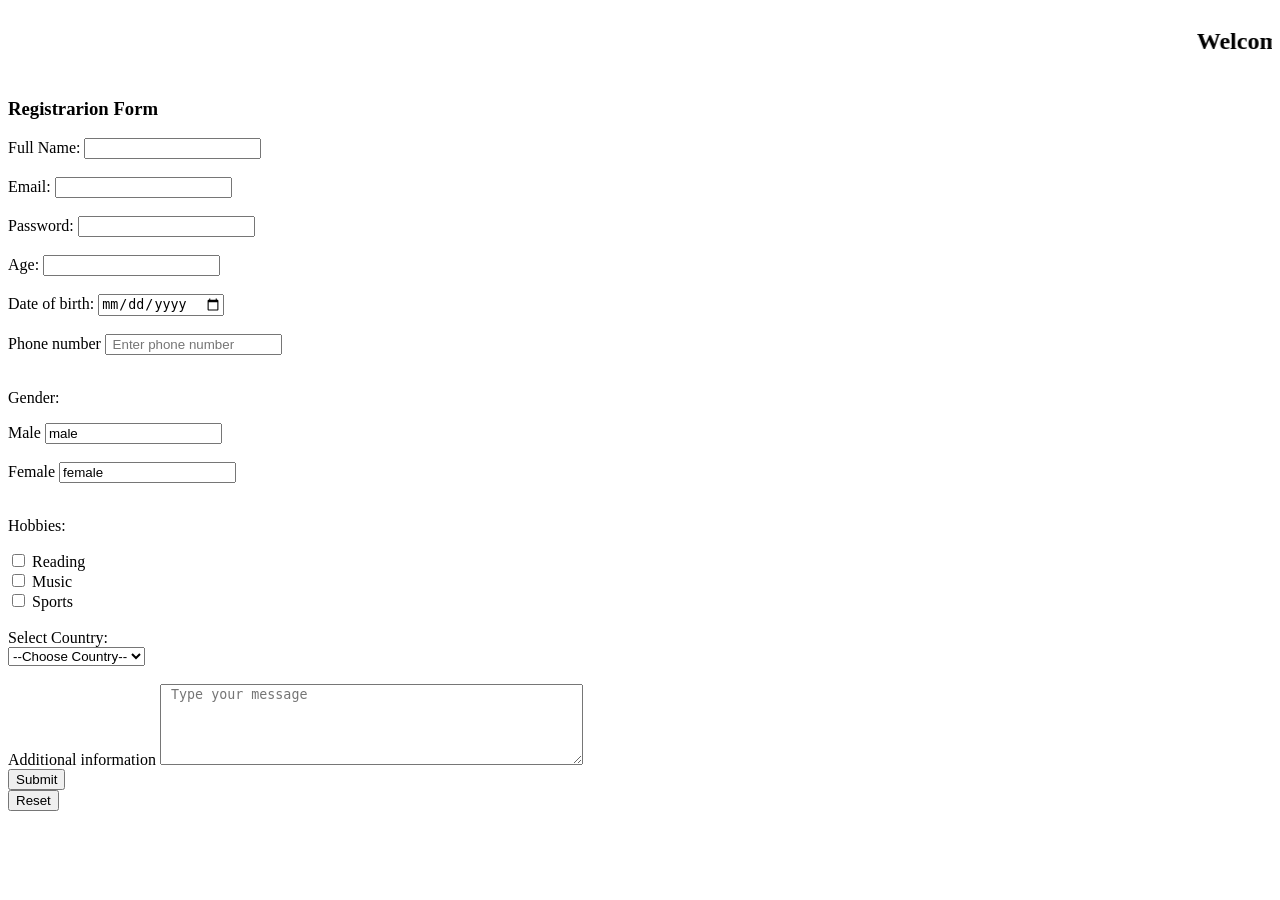
<file: index.html>
<!DOCTYPE html>
<html lang="en">
<head>
    <meta charset="UTF-8">
    <meta name="viewport" content="width=device-width, initial-scale=1.0">
    <title>Registration form</title>
    
</head>
<body>
    <marquee><h2 > Welcome to our registration form.</h2></marquee>
    <h3>
     Registrarion Form</h3>
    <form>
        <label for ="fullname">Full Name:</label>
        <input  type="text" id ="fullname" name="full name" required/> <br><br>

        <label for ="email">Email:</label>
        <input type ="text" id ="email" name ="email" required/><br><br>
        <label for ="Password"> Password:</label>
        <input type="password" id=" password" name="password"required/><br><br>

        <label for="age">Age:</label>
        <input type="number" id="age" name="age" required/><br><br>

        
        <label for="DOB">Date of birth:</label>
        <input type="date" id="Dob" name="Dob" required/><br><br>

        
        <label for="phone number">Phone number</label>
        <input type="tel" id="phone number" name="phone number" required placeholder=" Enter phone number" /><br><br>
        <!--Rdio buttons-->
        
        <p>Gender:</p>
        <label for="male" >Male</label>
        <input type=" radio"id="male" name="gender" value="male"/><br><br>

         <label for="female" >Female</label>
        <input type=" radio"id="female" name="gender" value="female"/><br><br>

        <!--Checkboxes-->
        <p>Hobbies:</p>
        
        <input type="checkbox" id="reading" name="hobby" value="Reading" />
        <label for="reading">Reading</label><br />

        <input type="checkbox" id="music" name="hobby" value="Music" />
        <label for="music">Music</label><br />

        <input type="checkbox" id="sports" name="hobby" value="Sports" />
        <label for="sports">Sports</label><br /><br />

         <!-- Dropdown Menu -->
        <label for="country">Select Country:</label><br />
        <select id="country" name="country">
            <option value="">--Choose Country--</option>
            <option value="Kenya">Kenya</option>
            <option value="Uganda">Uganda</option>
            <option value="Tanzania">Tanzania</option>
        </select><br /><br />

        <!--Text area-->
        <label for "message"> Additional information</label>
        <textarea id="message" name="message" rows="5" cols="50" placeholder =" Type your message"></textarea><br>

                <input type="submit" value="Submit" /><br>
                <input type="reset" value="Reset" />





    </form>
    
</body>
</html>
</file>
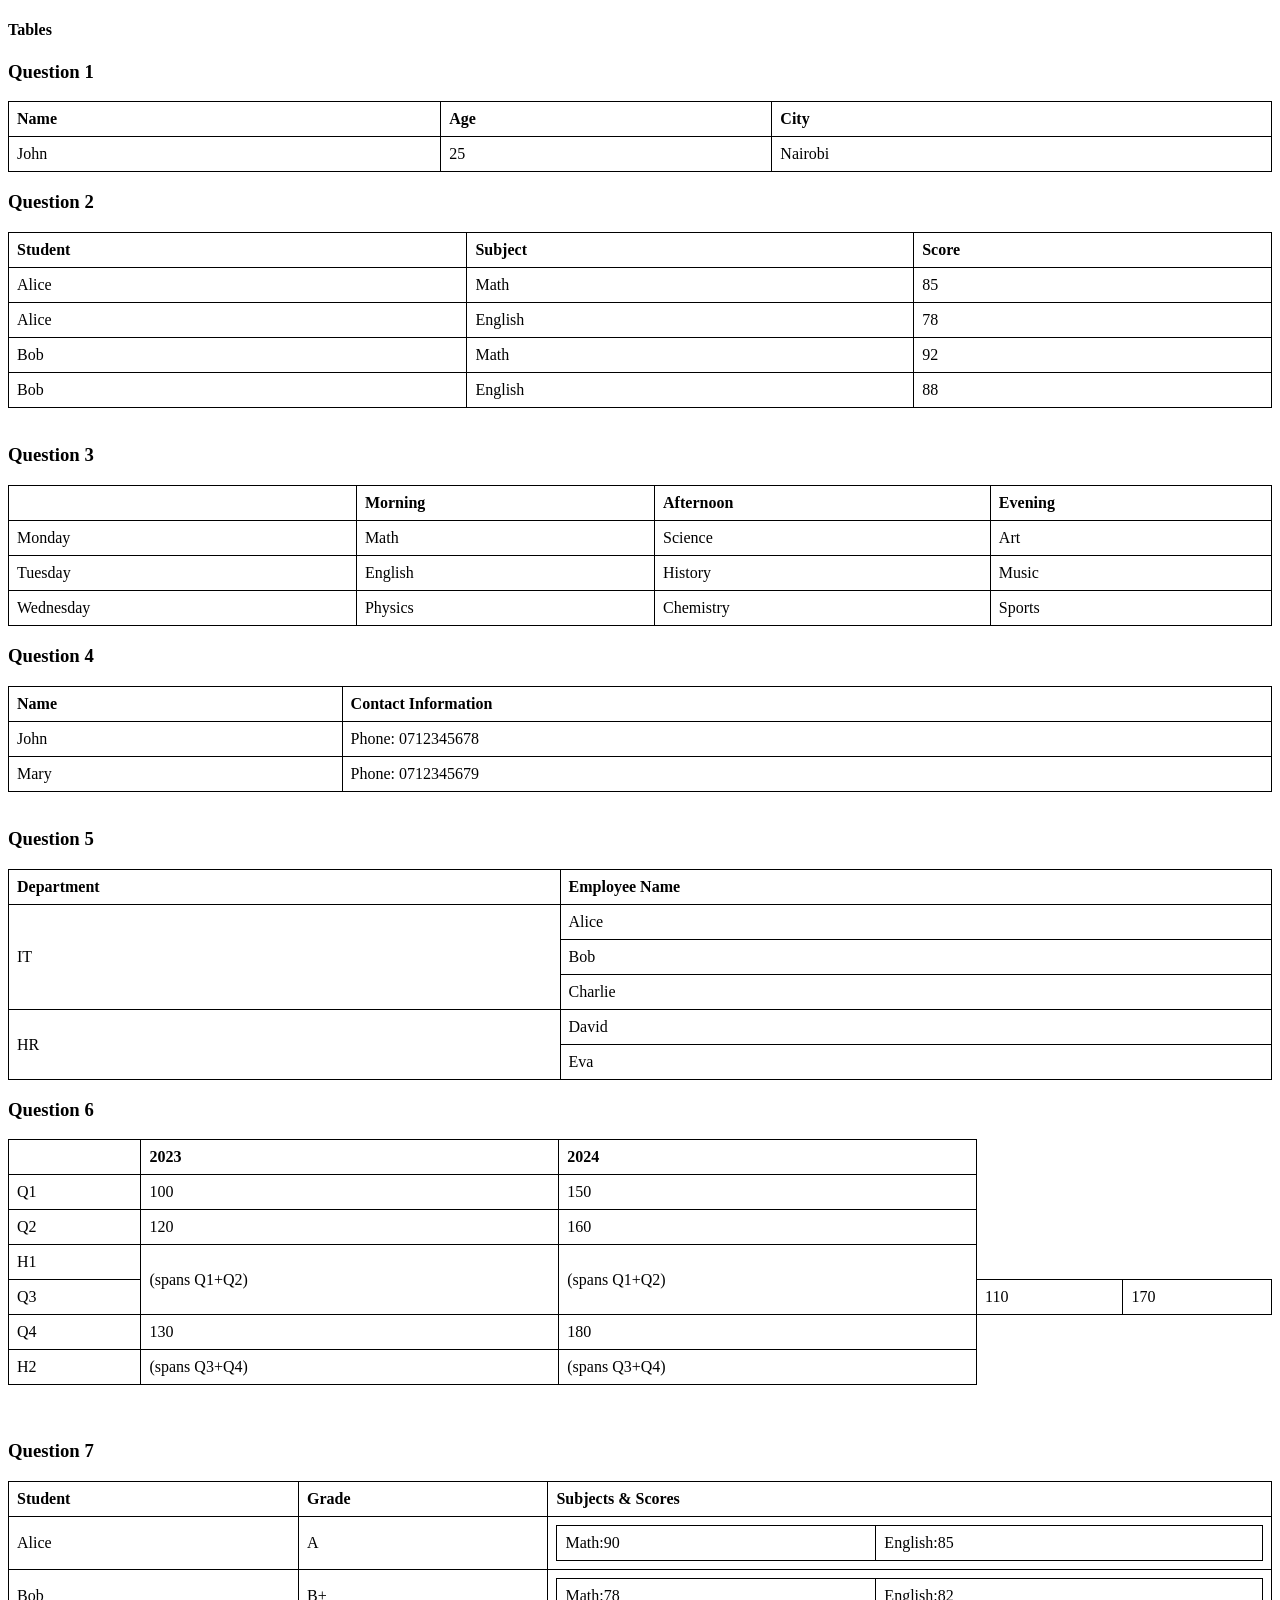
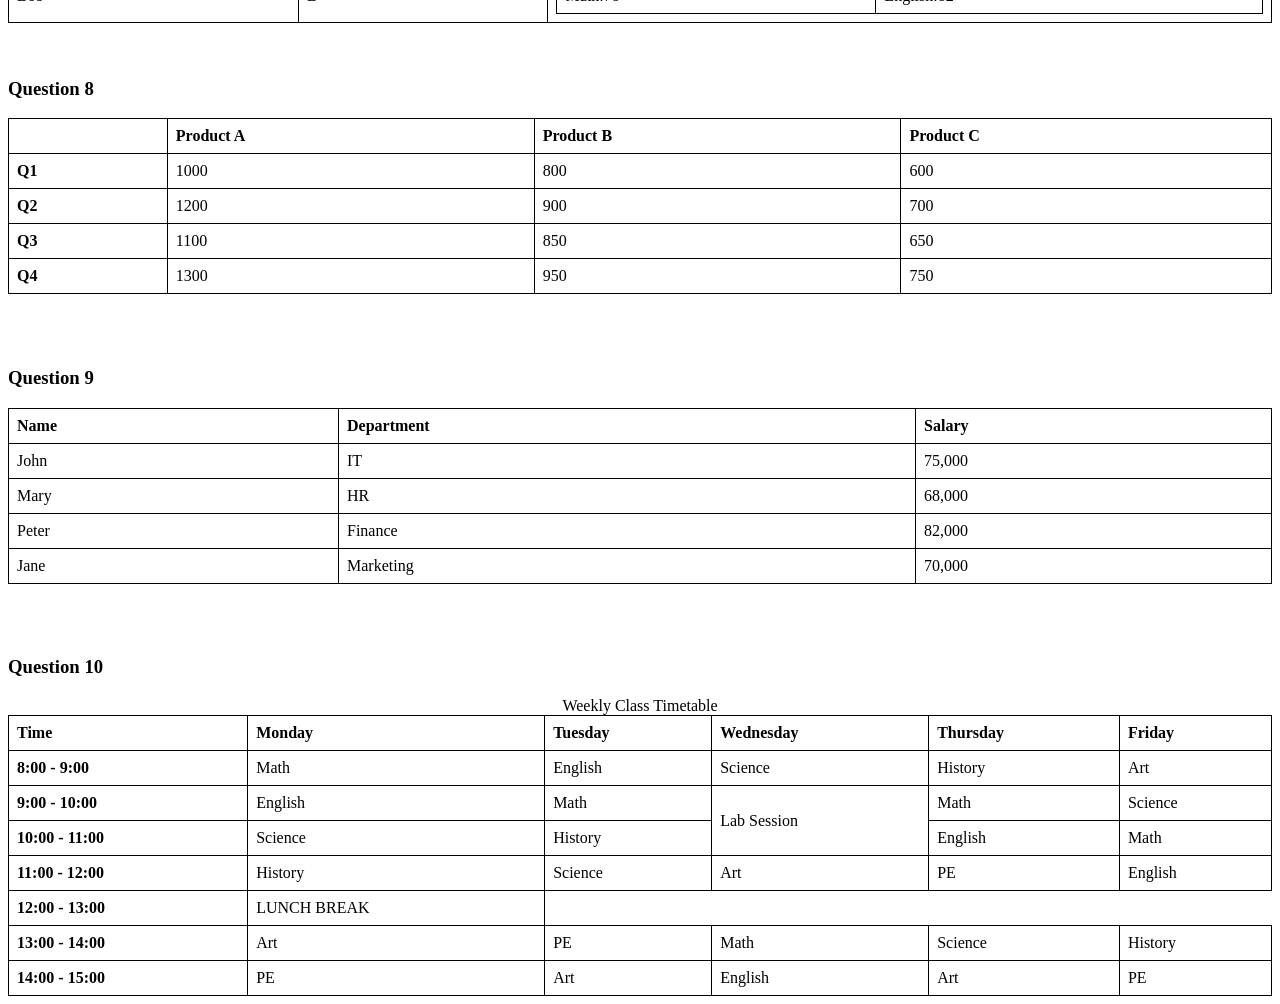
<file: tables.html>
<!DOCTYPE html>
<html lang="en">
<head>
    <meta charset="UTF-8">
    <meta name="viewport" content="width=device-width, initial-scale=1.0">
    <title>Document</title>
    <style>
        table{
            border-collapse: collapse;
            width: 100%;
        }
        th, td{
            border: 1px solid black;
            padding: 8px;
            text-align: left;
        }
    </style>
</head>

<body>
    <h4>Tables</h4>
    <!--question 1-->
    <h3>Question 1</h3>
    <table>
        <tr>
            <th>Name</th>
            <th>Age</th>
            <th>City</th>
        </tr>
        <tr>
            <td>John </td>
            <td>25</td>
            <td>Nairobi</td>
        </tr>
    </table>
    <!--question 2-->
    <h3>Question 2</h3>
    <table>
        <tr>
            <th>Student</th>
            <th>Subject</th>
            <th>Score</th>
        </tr>
        <tr>
            <td>Alice </td>
            <td>Math</td>
            <td>85</td>
        </tr>
        <tr>
            <td>Alice </td>
            <td>English</td>
            <td>78</td>
        </tr>
        <tr>
            <td>Bob</td>
            <td>Math</td>
            <td>92</td>
        </tr>
        <tr>
            <td>Bob</td>
            <td>English</td>
            <td>88</td>
        </tr>
    </table>
    <br>
    
    <!--question 3-->
    <h3>Question 3</h3>
    <table> 
        <th></th>
        <th>Morning</th>
        <th>Afternoon</th>
        <th>Evening</th>
        <tr>
            <td>Monday</td>
            <td>Math</td>
            <td>Science</td>
            <td>Art</td>
        </tr>
        <tr>
            <td>Tuesday</td>
            <td>English</td>
            <td>History</td>
            <td>Music</td>
        </tr>
        <tr>
            <td>Wednesday</td>
            <td>Physics</td>
            <td>Chemistry</td>
            <td>Sports</td>
        </tr>
    </table>
    <!--question 4-->
    <h3>Question 4</h3>
    <table>
        <tr>
            <th>Name</th>
            <th colspan="2">Contact Information</th>
        </tr>
        <tr>
            <td>John </td>
            <td>Phone: 0712345678</td>

        </tr>
        <tr>
            <td>Mary</td>
            <td>Phone: 0712345679</td>
        </tr>
    </table>
    <br>
    <!--question 5-->
    <h3>Question 5</h3>
       <table>
    <tr>
        <th>Department</th>
        <th>Employee Name</th>
    </tr>

    <tr>
        <td rowspan="3">IT</td>
        <td>Alice</td>
    </tr>

    <tr>
        <td>Bob</td>
    </tr>

    <tr>
        <td>Charlie</td>
    </tr>

    <tr>
        <td rowspan="2">HR</td>
        <td>David</td>
    </tr>

    <tr>
        <td>Eva</td>
    </tr>

</table>
<!--question 6-->
<h3>Question 6</h3>
<table>
     <!-- Row 1 -->
     <tr>
         <th></th>
         <th>2023</th>
         <th>2024</th>
     </tr>
     <!-- Row 2 -->
     <tr>
         <td>Q1</td>
         <td>100</td>
         <td>150</td>
     </tr>
     <!-- Row 3 -->
     <tr>
         <td>Q2</td>
         <td>120</td>
         <td>160</td>
     </tr>
     <!-- Row 4: H1 spans 2 rows vertically -->
     <tr>
         <td>H1</td>
         <td rowspan="2">(spans Q1+Q2)</td>
         <td rowspan="2">(spans Q1+Q2)</td>
     </tr>
     <!-- Row 5: merged with above via rowspan -->
     <tr>
         <td>Q3</td>
         <td>110</td>
         <td>170</td>
     </tr>
     <!-- Row 6 -->
     <tr>
         <td>Q4</td>
         <td>130</td>
         <td>180</td>
     </tr>
     <!-- Row 7: H2 spans 2 rows vertically -->
     <tr>
         <td>H2</td>
         <td rowspan="2">(spans Q3+Q4)</td>
         <td rowspan="2">(spans Q3+Q4)</td>
     </tr>
 </table>

    
<br>
<br>
<!--question 7-->
<h3>Question 7</h3>
           <table>
         <tr>
             <th>Student</th>
             <th>Grade</th>
             <th>Subjects & Scores</th>
         </tr>
         <tr>
             <td>Alice</td>
             <td>A</td>
             <td>
                 <!-- INNER TABLE inside third cell -->
                 <table>
                     <tr>
                         <td>Math:90</td>
                         <td>English:85</td>
                     </tr>
                 </table>
             </td>
         </tr>
         <tr>
             <td>Bob</td>
             <td>B+</td>
             <td>
                 <!-- INNER TABLE -->
                 <table>
                     <tr>
                         <td>Math:78</td>
                         <td>English:82</td>
                     </tr>
                 </table>
             </td>
         </tr>
     </table>
<br>
<br>
<!--question 8-->
<h3>Question 8</h3>
<table>
         <tr>
             <th></th> 
             <th>Product A</th>
             <th>Product B</th>
             <th>Product C</th>
         </tr>
         <tr>
             <th>Q1</th>
             <td>1000</td>
             <td>800</td>
             <td>600</td>
         </tr>
         <tr>
             <th>Q2</th>
             <td>1200</td>
             <td>900</td>
             <td>700</td>
         </tr>
         <tr>
             <th>Q3</th>
             <td>1100</td>
             <td>850</td>
             <td>650</td>
         </tr>
         <tr>
             <th>Q4</th>
             <td>1300</td>
             <td>950</td>
             <td>750</td>
         
</table>
<br>
<br>
<br>
<!--question 9-->
<h3>Question 9</h3>
<table>
         <tr>
             <th>Name</th>
             <th>Department</th>
             <th>Salary</th>
         </tr>
         <tr>
             <td>John</td>
             <td>IT</td>
             <td >75,000</td>
         </tr>
         <tr>
             <td>Mary</td>
             <td>HR</td>
             <td>68,000</td>
         </tr>
         <tr>
             <td>Peter</td>
             <td>Finance</td>
             <td>82,000</td>
         </tr>
         <tr>
             <td>Jane</td>
             <td>Marketing</td>
             <td>70,000</td>
            
        </tr>
  </table>
  <br>
  <br>
  <br>

  <!--question 10-->
  <h3>Question 10</h3>
    <table>
        <caption>Weekly Class Timetable</caption>
     <!-- Header row: Days -->
     <tr>
         <th>Time</th>
         <th>Monday</th>
         <th>Tuesday</th>
         <th>Wednesday</th>
         <th>Thursday</th>
         <th>Friday</th>
     </tr>
     <!-- 8:00 - 9:00 -->
     <tr>
         <th>8:00 - 9:00</th>
         <td>Math</td>
         <td>English</td>
         <td>Science</td>
         <td>History</td>
         <td>Art</td>
     </tr>
     <!-- 9:00 - 10:00 -->
     <tr>
         <th>9:00 - 10:00</th>
         <td>English</td>
         <td>Math</td>
         
         <td rowspan="2">Lab Session</td>
         <td>Math</td>
         <td>Science</td>
     </tr>
     <!-- 10:00 - 11:00 -->
     <tr>
         <th>10:00 - 11:00</th>
         <td>Science</td>
         <td>History</td>
         <!-- no cell here due to rowspan -->
         <td>English</td>
         <td>Math</td>
     </tr>
     <!-- 11:00 - 12:00 -->
     <tr>
         <th>11:00 - 12:00</th>
         <td>History</td>
         <td>Science</td>
         <td>Art</td>
         <td>PE</td>
         <td>English</td>
     </tr>
     <!-- 12:00 - 13:00 — LUNCH BREAK (COLSPAN=5) -->
     <tr>
         <th>12:00 - 13:00</th>
         <td >LUNCH BREAK</td>
     </tr>
     <!-- 13:00 - 14:00 -->
     <tr>
         <th>13:00 - 14:00</th>
         <td>Art</td>
         <td>PE</td>
         <td>Math</td>
         <td>Science</td>
         <td>History</td>
     </tr>
     <!-- 14:00 - 15:00 -->
     <tr>
         <th>14:00 - 15:00</th>
         <td>PE</td>
         <td>Art</td>
         <td>English</td>
         <td>Art</td>
         <td>PE</td>
     </tr>
 </table>
    </table>
</body>
</html>
</file>
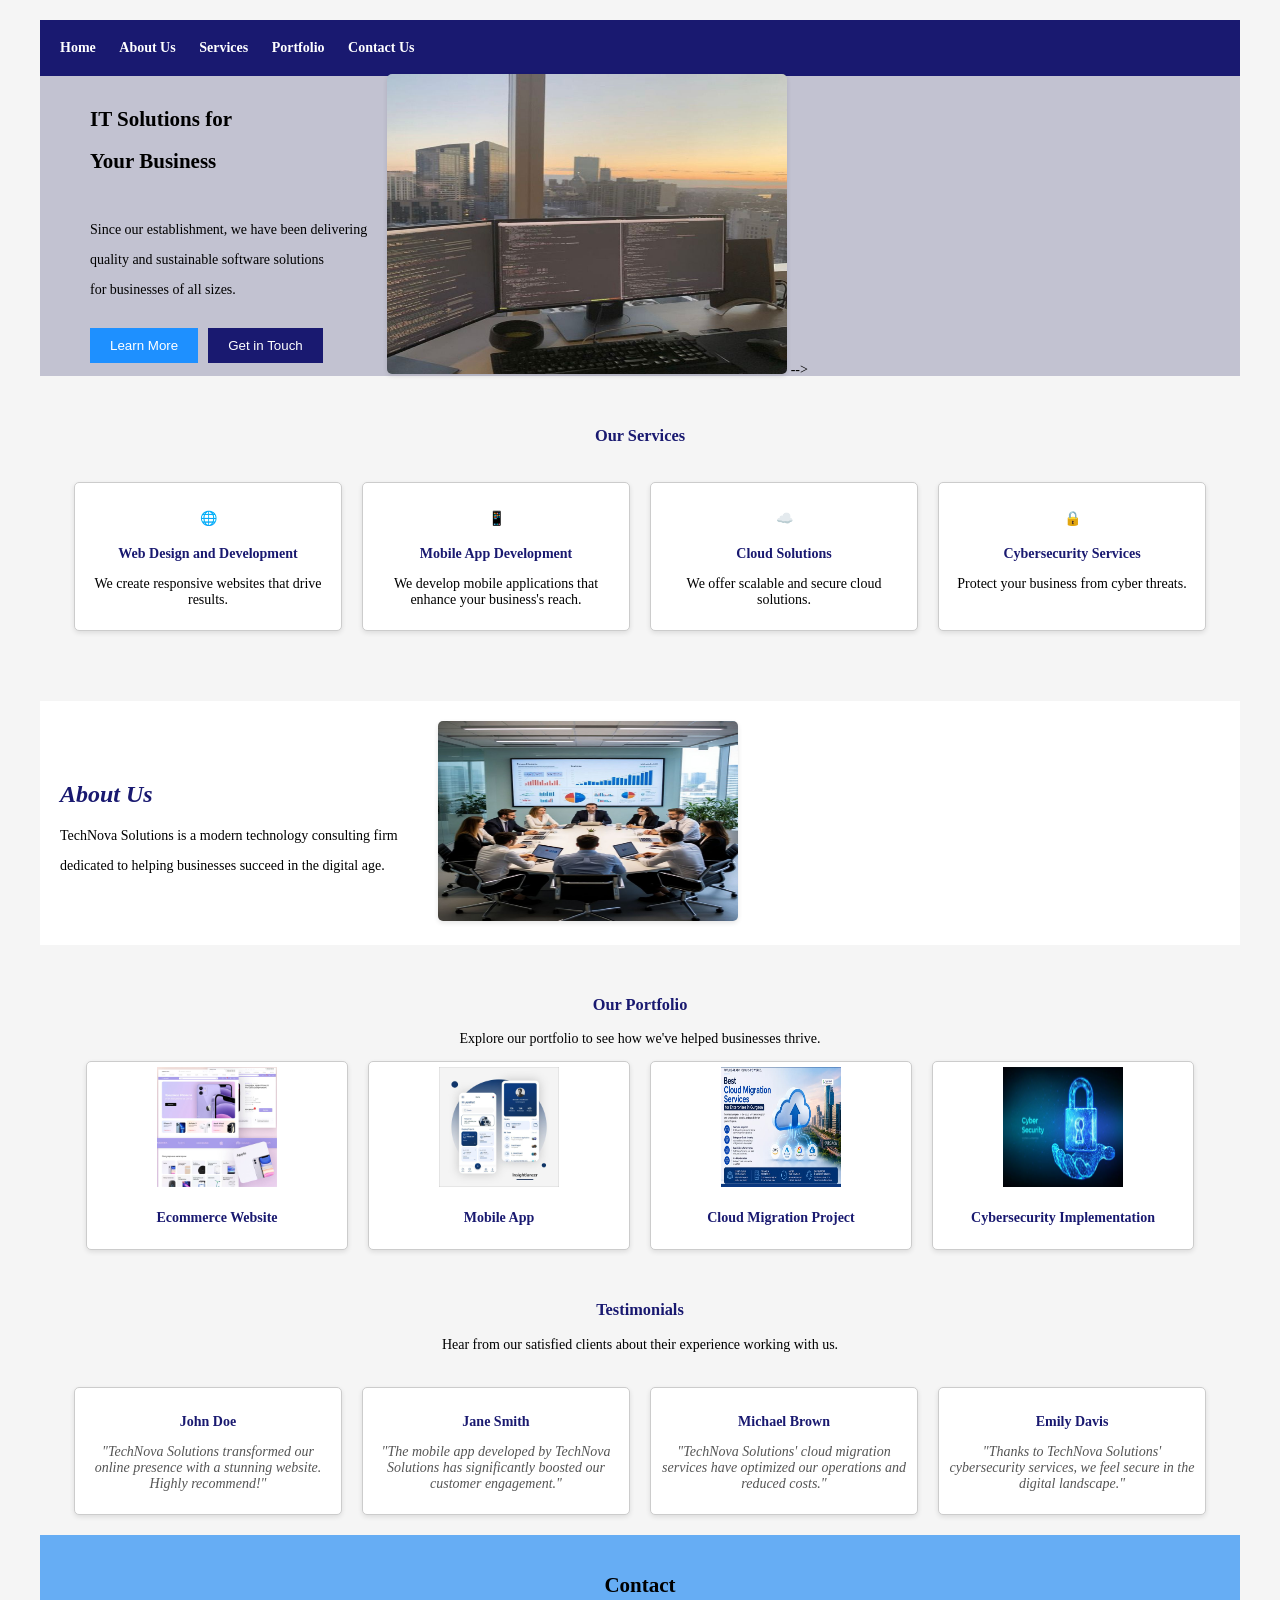
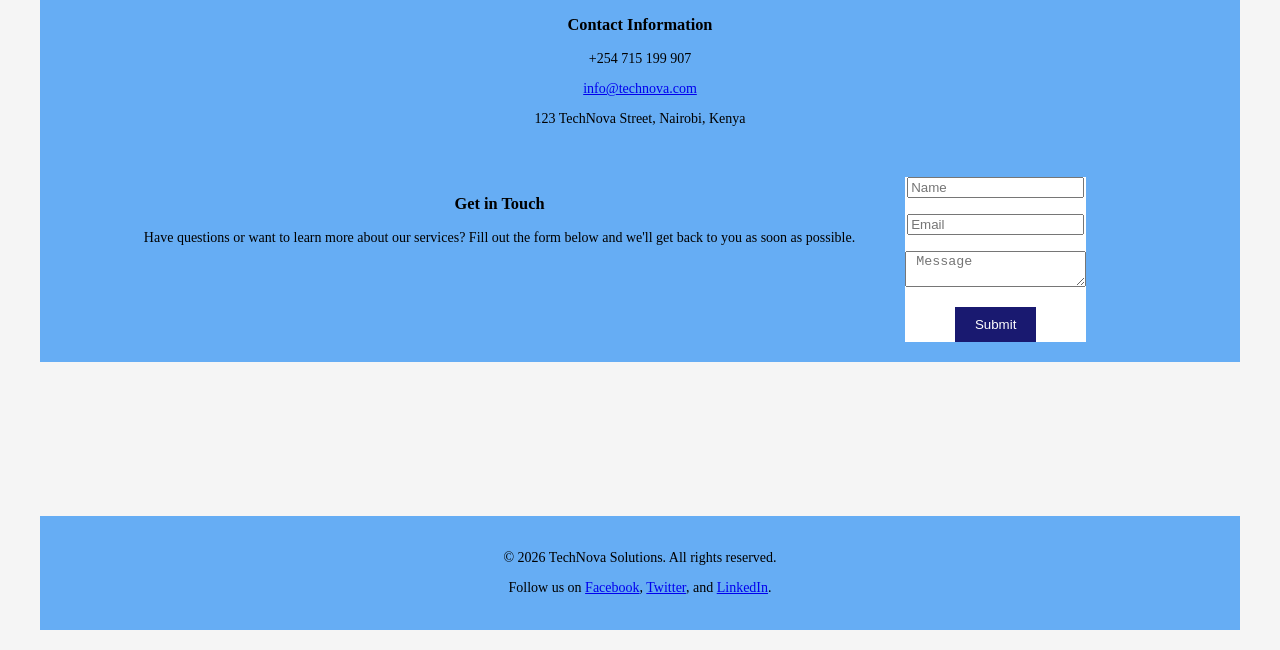
<file: TechNova.html>
<!doctype html>
<html lang="en">
  <head>
    <meta charset="UTF-8" />
    <meta name="viewport" content="width=device-width, initial-scale=1.0" />
    <title>Technova Solutions</title>
    <link rel="stylesheet" href="style.css" />
  </head>
  <body>
    <div class="body">
    <div class="nav">
      <nav>
        <a href="index.html">Home</a>
        <a href="about.html">About Us</a>
        <a href="services.html">Services</a>
        <a href="portfolio.html">Portfolio</a>
        <a href="contact.html">Contact Us</a>
      </nav>
    </div>
    <div class="hero">
      <div class="hero-welcome">
        <div class="welcome">
          
        <h2>IT Solutions for</h2>
        <h2>Your Business</h2>
        </div>
        <br />
        <div class= "p-welcome">
        <p>Since our establishment, we have been delivering</p>
        <p>quality and sustainable software solutions</p>
        <p>for businesses of all sizes.</p>
        </div>
        <br />
        <div class="button">
          <div>
            <button class="learn">Learn More</button>
          </div>
          <div>
            <button class="get-in-touch">Get in Touch</button>
          </div>
        </div>
      </div>
      <div class= "hero-image">
       <img src="hero image.jpg" alt="TechNova Solutions" style="width: 400px; height: 300px; border-radius: 5px; box-shadow: 0 2px 5px rgba(0, 0, 0, 0.1);" /> -->

      </div>
      
    </div>
    <div>
    <div>
        <h3 class="service-title">Our Services</h3>

    </div>
    <div class="cards-container">
        <div class="card">
            <h4>🌐</h4>
            <h4>Web Design and Development</h4>
            <p>We create  responsive websites
            that  drive results.</p>
        </div>
        <div class="card">
            <h4>📱</h4>
            <h4>Mobile App Development</h4>
            <p>We develop  mobile applications
                that enhance your business's reach.</p>
        </div>
        <div class="card">
            <h4>☁️</h4>
            <h4>Cloud Solutions</h4>
            <p>We offer scalable and secure cloud solutions.</p>
        </div>
        <div class="card">
            <h4>🔒</h4>
            <h4>Cybersecurity Services</h4>
            <p>Protect your business from cyber threats.</p>
        </div>
        
    </div>
    <div class=" about">
        <div>
        <h3 class=" about-us">About Us</h3>
        <p>TechNova Solutions is a modern technology consulting firm</p><p>dedicated to helping businesses succeed in the digital age.</p>
        </div>
             <div><img class="about-image" src="second image.jpg" alt="TechNova Solutions Team" /></div>
    </div>
    <div class="myport">
        <h3 class="service-title">Our Portfolio</h3>
        <p>Explore our portfolio to see how we've helped businesses thrive.</p>
        <div class="portfolio">
            <div class="port">
                <img class="port-image" src="ecommerce2.jpg">
                <h4>Ecommerce Website</h4>
            </div>
            <div class="port">
                <img class="port-image" src="mobile app.jpg">
                <h4>Mobile App</h4>
            </div>
            <div class="port">
                <img class="port-image" src="cloud migration.jpg">
                <h4>Cloud Migration Project</h4>
            </div>
            <div class="port">
                <img class="port-image" src="cybersec2.jpg">
                <h4>Cybersecurity Implementation</h4>
            </div>
        </div>
    </div>
    <div class=" testimonials">
        <h3 class="service-title">Testimonials</h3>
        <p>Hear from our satisfied clients about their experience working with us.</p>
        <div class="cards-container">
            <div class="card">
                <h4>John Doe</h4>
                <p class="p-testimonial">"TechNova Solutions transformed our online presence with a stunning website. Highly recommend!"</p>
            </div>
            <div class="card">
                <h4>Jane Smith</h4>
                <p class="p-testimonial">"The mobile app developed by TechNova Solutions has significantly boosted our customer engagement."</p>
            </div>
            <div class="card">
                <h4>Michael Brown</h4>
                <p class="p-testimonial">"TechNova Solutions' cloud migration services have optimized our operations and reduced costs."</p>
            </div>
            <div class="card">
                <h4>Emily Davis</h4>
                <p class="p-testimonial">"Thanks to TechNova Solutions' cybersecurity services, we feel secure in the digital landscape."</p>
            </div>
        </div>

    </div>
    <div class="contact">
        <h2> Contact</h2>
        <h3>Contact Information</h3>
         <div class="info">
          <div>
            <p>+254 715 199 907</p>
            <p></p>
          </div>
          <div>
            <p><a href="mailto:info@technova.com">info@technova.com</a></p>
          </div>
          <div>
            <p>123 TechNova Street, Nairobi, Kenya</p>
         </div>
         <br>
         <div class="form">
           <div>
            <h3>Get in Touch</h3>
            <p>Have questions or want to learn more about our services? Fill out the form below and we'll get back to you as soon as possible.</p>
            </div>

            <div>
              <form>
                <input type="text" placeholder="Name" required><br><br>
                <input type="email" placeholder="Email" required><br><br>
                <textarea placeholder=" Message" required></textarea><br><br>
                <button type="submit" class="get-in-touch"> Submit</button>
              </form>
         </div>
         <div>
            </div>
        </div>
        </div>
        </div>
        <div class="map">
        <iframe src="https://www.google.com/maps/embed?pb=!1m14!1m12!1m3!1d131687.72414357247!2d36.78596137907779!3d-1.25476483483761!2m3!1f0!2f0!3f0!3m2!1i1024!2i768!4f13.1!5e0!3m2!1sen!2ske!4v1781192470724!5m2!1sen!2ske" width="600" height="450" style="border:0;" allowfullscreen="" loading="lazy" referrerpolicy="no-referrer-when-downgrade"></iframe>
      </div>
      <div class="footer">
        <p>&copy; 2026 TechNova Solutions. All rights reserved.</p>
        <p>Follow us on <a href="#">Facebook</a>, <a href="#">Twitter</a>, and <a href="#">LinkedIn</a>.</p>
        </div>



    </div>
  </body>
</html>
</file>
<file: style.css>
body {
        background-color: whitesmoke;
        color: black;
        font-size: 14px;
        max-width: 1200px;
        margin: 0 auto;
        padding: 20px;
      }
      .nav{
        background-color: midnightblue;
        display: flex;
        justify-content: space-between;
        padding: 20px;
        color: white;
      }
      .nav a{
        color: white;
        font-weight: bold;
        text-decoration: none;
        margin-right: 20px;
      }
      .here-welcome{
        background-color: transparent;
        width: 45%;
      }

     .welcome{
      background-color:transparent;
      color:black;
     }
     .hero-welcome{
      background-color:transparent;
      color:white;
       display: flex;
       flex-direction: column;
       justify-content: center;
       align-items: flex-start;
     }
     .p-welcome{
      background-color:transparent;
      color:black;}
     
      .hero {
       
        background-position: center;
        height: 200px;
        align-items: center;
      
       background-color: rgb(194, 194, 209);
        padding: 50px;
         display: flex;
        margin-bottom: 50px;
        gap: 20px;

        
      }
      .hero-image{
        width: 50%;
      }
      .hero-image img{
        width: 500px;
        height: 350px;
        border-radius: 10px;

      }
      

      
      .learn {
        background-color: dodgerblue;
        color: white;
        padding: 10px 20px;
        border: none;
        cursor: pointer;
      }
      .get-in-touch {
        background-color: transparent;
        border: 2px solid white;
        color: white;
        padding: 10px 20px;
        border: none;
        cursor: pointer;
      }
      .button {
        display: flex;
        gap: 10px;
      }
      .service-title {
        text-align: center;
        margin-top: 50px;
        color:midnightblue;
      }
      .cards-container {
        display: flex;
        justify-content: center;
        padding: 20px;
        gap: 20px;
        flex-wrap: wrap;
        background-color: whitesmoke;
      }
      .card {
        text-align: center;
        padding: 8px;
        border: 1px solid #ccc;
        border-radius: 5px;
        box-shadow: 0 2px 5px rgba(0, 0, 0, 0.1);
        width: 250px;
        background-color: white;



      }
      .card h4 {
        margin-bottom: 10px;
        color: midnightblue;
      }

      .about {
        display: flex;
        align-items: center;
        margin-top: 50px;
        padding: 20px;
        text-align: left;
        background-color: white;
        gap: 40px;
      
      }
      .about-us {
        font-size: 24px;
        margin-bottom: 20px;
        font-style: italic;
        align-items: center;
        background-color: transparent;
        color: midnightblue;
      }
        .about-image {
        width: 300px;
        height: 200px;
         border-radius: 5px;
         box-shadow: 0 2px 5px rgba(0, 0, 0, 0.1);
        }
        .myport {
        text-align: center;
        background-color: whitesmoke;
        color: black;
        }
        .portfolio {
        display: flex;
        justify-content: center;
        gap: 20px;
        flex-wrap: wrap;
        }
        .port {
        text-align: center;
        text-align: center;
        padding: 5px;
        border: 1px solid #ccc;
        border-radius: 5px;
        box-shadow: 0 2px 5px rgba(0, 0, 0, 0.1);
        width: 250px;
        background-color: white;
        }
        .port h4 {
          color: midnightblue;}

        
        .port-image {
             width: 120px;
            height: 120px;
        }
        .testimonials {
        text-align: center;
        background-color: whitesmoke;
      }

      .contact {
        text-align: center;
        background-color: rgb(102, 173, 244);
        color: black;
        padding: 20px;
      }
      .form {
        display: flex;
        justify-content: center;
        gap: 50px;
        margin-top: 20px;
        text-decoration: italic;
        
      }
      .p-testimonial {
        font-style: italic;
        color: #555;
      }
      .map{
        width: 100%;
      }
      .map iframe{
        width: 90%;
        height: 150px;
        border: none;
      }
        .footer {
          text-align: center;
          padding: 20px;
          background-color: rgb(102, 173, 244);
          color: black;

        }
        form{
          background-color: white;
          color: black;
        }
        .get-in-touch{
          background-color: midnightblue;
          color: white;
        }
</file>
